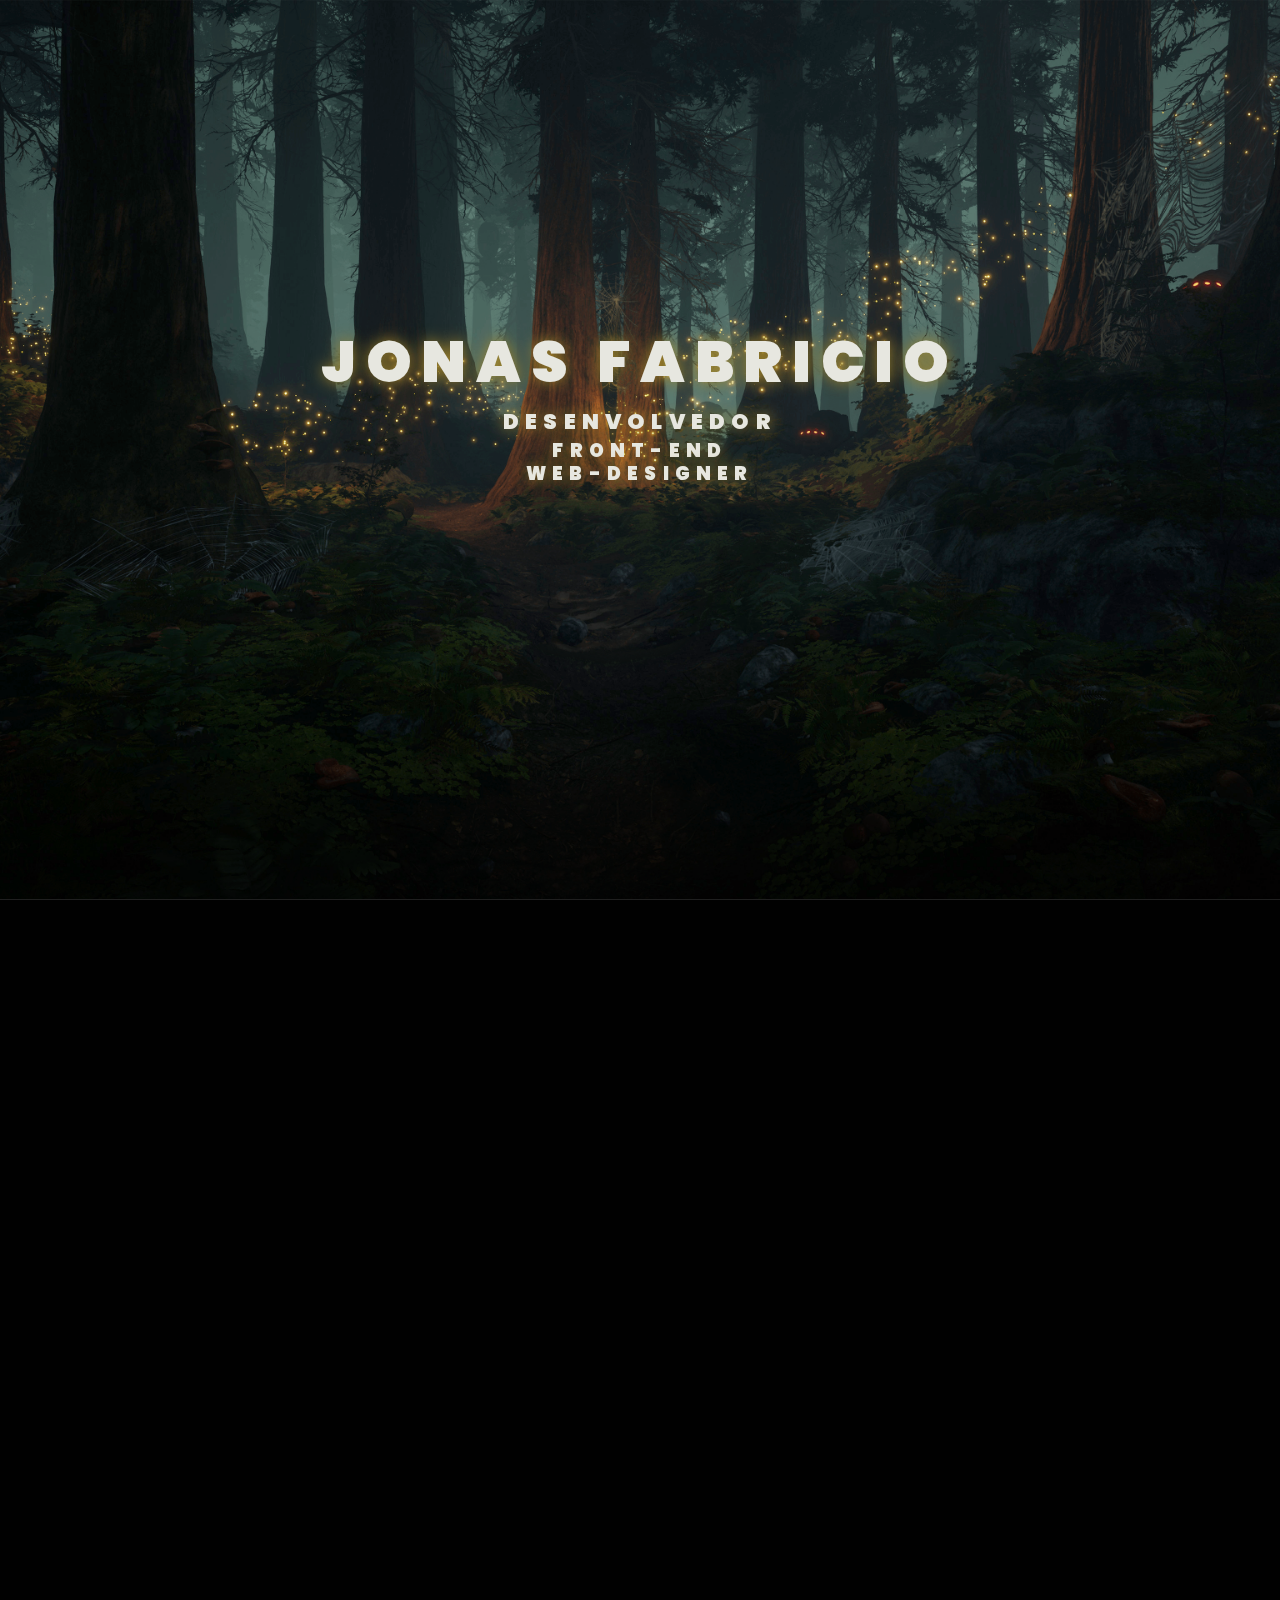
<file: index.html>
<!DOCTYPE html>
<html lang="pt-br">

<head>

	<meta charset="UTF-8">
	<meta http-equiv="X-UA-Compatible" content="IE=edge">
	<meta name="viewport" content="width=device-width, initial-scale=1.0">

	<title>Dev</title>
	<link rel="icon" type="image/x-icon" href="img/icons8-dev-50.png">
	<link rel="stylesheet" href="main.css">
	<link rel="stylesheet" href="style.css">
	<link rel="stylesheet" href="formacao.css">

	<script src="libs/gsap/gsap.min.js" defer></script>
	<script src="libs/gsap/ScrollTrigger.min.js" defer></script>
	<script src="libs/gsap/ScrollSmoother.min.js" defer></script>

	<script src="js/app.js" defer></script>


	<link rel="stylesheet" href="https://cdnjs.cloudflare.com/ajax/libs/font-awesome/6.3.0/css/all.min.css">
	<script src="script.js" defer></script>

	<script src="https://ajax.googleapis.com/ajax/libs/jquery/2.1.1/jquery.min.js"></script>

</head>


<body id="first">

	<div class="wrapper">
		<div class="content">

			<header class="main-header">

				<div class="layers">
					<div class="layer__header">
						<div class="layers__title">JONAS FABRICIO</div>
						<div class="layers__caption3">DESENVOLVEDOR</div>
						<div class="layers__caption1">FRONT-END</div>
						<div class="layers__caption2">WEB-DESIGNER</div>


					</div>
					<div class="layer layers__base" style="background-image: url(img/layer-base.png);"></div>
					<div class="layer layers__middle" style="background-image: url(img/layer-middle.png);"></div>
					<div class="layer layers__front" style="background-image: url(img/layer-front.png);"></div>
				</div>

			</header>

			<section class="main-article" style="background-color: rgb(31, 31, 31); ">

				<div class="main-article__content">

					<h2 class="main-article__header">Sobre</h2>
					<p class="main-article__paragraph">Trabalhando como Web-designer e Front-end, responsável por projetar e criar sites e elementos visuais. Isso inclui o layout, a aparência e a usabilidade de uma página na internet.
						<br<br>
							Proporcionando a navegabilidade e a interatividade do site, garantindo que os visitantes possam acessar facilmente o conteúdo desejado. Isso pode envolver a criação de menus de navegação intuitivos, botões de chamada à ação e outros elementos interativos.
							<br>
							Criar site 100% responsivo, ou seja, que se adapte bem a diferentes dispositivos, como computadores, tablets e smartphones. Isso envolve a criação de layouts flexíveis.
					</p>

				</div>

			</section>

			<section class="main-article2" style="background-color: rgb(31, 31, 31); ">
				<h1 class="main-article__header2">Projetos</h1>

				<div class="wrapper">
					<i id="left" class="fa-solid fa-angle-left"></i>

					<ul class="carousel">

						<li class="card">
							<div class="img"><img src="images/portfolio.png" alt="img" draggable="false"></div>
							<h2>Portfolio</h2>
							<a href="https://precious-peony-26746d.netlify.app/" target="_blank">Visualizar</a>
						</li>

						<li class="card">
							<div class="img"><img src="images/tv-ao-vivo.png" alt="img" draggable="false"></div>
							<h2>Entretenimentos</h2>
							<a href="https://assistirtvonline.infinityfreeapp.com/" target="_blank">Visualizar</a>
						</li>

						<li class="card">
							<div class="img"><img src="images/Puro e exótico.png" alt="img" draggable="false"></div>
							<h2>Landing pages</h2>
							<a href="https://velvety-cat-c1b8b3.netlify.app/" target="_blank">Visualizar</a>
						</li>

						<li class="card">
							<div class="img"><img src="images/portfolio-exerci-2.png" alt="img" draggable="false"></div>
							<h2>Portfolio</h2>
							<a href="https://bejewelled-begonia-cb17b6.netlify.app/" target="_blank">Visualizar</a>
						</li>

						<li class="card">
							<div class="img"><img src="images/Training .png" alt="img" draggable="false"></div>
							<h2>Atividades físicas</h2>
							<a href="https://leafy-gnome-72eb40.netlify.app/" target="_blank">Visualizar</a>
						</li>

					</ul>

					<i id="right" class="fa-solid fa-angle-right"></i>
				</div>

			</section>

			<section class="main-article" style="background-color: rgb(31, 31, 31); ">

				<div class="main4">

					<h1 class="main-article__header2" style="margin-bottom: 50px;">Formação</h1>

					<ul class="faculdade-lista">
						<li class="faculdade">
							<span class="faculdade-tipo">Tecnólogo</span>
							<h3 class="faculdade-curso">Análise e Desenvolvimento de Sistemas</h3>
							<span class="faculdade-tipo">Cursando</span>
							<span class="faculdade-instituicao">Anhembi Morumbi</span>
						</li>
						<li class="faculdade">
							<span class="faculdade-tipo">Cursos Intensivo</span>
							<h3 class="faculdade-curso">Front-end</h3>
							<span class="faculdade-tipo">100h - Cursando</span>
							<span class="faculdade-instituicao">Origamid</span>
						</li>
						<li class="faculdade">
							<span class="faculdade-tipo">Cursos Intensivo</span>
							<h3 class="faculdade-curso">Web-designer</h3>
							<span class="faculdade-tipo">55h - Cursando</span>
							<span class="faculdade-instituicao">Origamid</span>
						</li>
					</ul>

				</div>
			</section>

			<section class="main-article" style="background-color: rgb(31, 31, 31); ">

				<div class="main4">

					<h1 class="main-article__header2" style="margin-bottom: 50px;">Contato</h1>

					<ul class="faculdade-lista2">
						<a target="_blank" href="https://wa.me/11 961772771" class="faculdade2">
							<svg xmlns="http://www.w3.org/2000/svg" x="0px" y="0px" width="55" height="55" viewBox="0 0 24 24">
								<path d="M19.077,4.928C17.191,3.041,14.683,2.001,12.011,2c-5.506,0-9.987,4.479-9.989,9.985 c-0.001,1.76,0.459,3.478,1.333,4.992L2,22l5.233-1.237c1.459,0.796,3.101,1.215,4.773,1.216h0.004 c5.505,0,9.986-4.48,9.989-9.985C22.001,9.325,20.963,6.816,19.077,4.928z M16.898,15.554c-0.208,0.583-1.227,1.145-1.685,1.186 c-0.458,0.042-0.887,0.207-2.995-0.624c-2.537-1-4.139-3.601-4.263-3.767c-0.125-0.167-1.019-1.353-1.019-2.581 S7.581,7.936,7.81,7.687c0.229-0.25,0.499-0.312,0.666-0.312c0.166,0,0.333,0,0.478,0.006c0.178,0.007,0.375,0.016,0.562,0.431 c0.222,0.494,0.707,1.728,0.769,1.853s0.104,0.271,0.021,0.437s-0.125,0.27-0.249,0.416c-0.125,0.146-0.262,0.325-0.374,0.437 c-0.125,0.124-0.255,0.26-0.11,0.509c0.146,0.25,0.646,1.067,1.388,1.728c0.954,0.85,1.757,1.113,2.007,1.239 c0.25,0.125,0.395,0.104,0.541-0.063c0.146-0.166,0.624-0.728,0.79-0.978s0.333-0.208,0.562-0.125s1.456,0.687,1.705,0.812 c0.25,0.125,0.416,0.187,0.478,0.291C17.106,14.471,17.106,14.971,16.898,15.554z"></path>
							</svg>
							<h1>Whatsapp</h1>

						</a>

						<a target="_blank" href="https://www.linkedin.com/in/jonas-fabricio-dos-santos-2734b4236/" class="faculdade2">
							<svg xmlns="http://www.w3.org/2000/svg" x="0px" y="0px" width="55" height="55" viewBox="0 0 24 24">
								<path d="M19,3H5C3.895,3,3,3.895,3,5v14c0,1.105,0.895,2,2,2h14c1.105,0,2-0.895,2-2V5C21,3.895,20.105,3,19,3z M9,17H6.477v-7H9 V17z M7.694,8.717c-0.771,0-1.286-0.514-1.286-1.2s0.514-1.2,1.371-1.2c0.771,0,1.286,0.514,1.286,1.2S8.551,8.717,7.694,8.717z M18,17h-2.442v-3.826c0-1.058-0.651-1.302-0.895-1.302s-1.058,0.163-1.058,1.302c0,0.163,0,3.826,0,3.826h-2.523v-7h2.523v0.977 C13.93,10.407,14.581,10,15.802,10C17.023,10,18,10.977,18,13.174V17z"></path>
							</svg>
							<h1>Linkedin</h1>
						</a>

						<a target="_blank" href="https://github.com/jonasfab" class="faculdade2">
							<svg xmlns="http://www.w3.org/2000/svg" x="0px" y="0px" width="55" height="55" viewBox="0 0 64 64">
								<path d="M32 6C17.641 6 6 17.641 6 32c0 12.277 8.512 22.56 19.955 25.286-.592-.141-1.179-.299-1.755-.479V50.85c0 0-.975.325-2.275.325-3.637 0-5.148-3.245-5.525-4.875-.229-.993-.827-1.934-1.469-2.509-.767-.684-1.126-.686-1.131-.92-.01-.491.658-.471.975-.471 1.625 0 2.857 1.729 3.429 2.623 1.417 2.207 2.938 2.577 3.721 2.577.975 0 1.817-.146 2.397-.426.268-1.888 1.108-3.57 2.478-4.774-6.097-1.219-10.4-4.716-10.4-10.4 0-2.928 1.175-5.619 3.133-7.792C19.333 23.641 19 22.494 19 20.625c0-1.235.086-2.751.65-4.225 0 0 3.708.026 7.205 3.338C28.469 19.268 30.196 19 32 19s3.531.268 5.145.738c3.497-3.312 7.205-3.338 7.205-3.338.567 1.474.65 2.99.65 4.225 0 2.015-.268 3.19-.432 3.697C46.466 26.475 47.6 29.124 47.6 32c0 5.684-4.303 9.181-10.4 10.4 1.628 1.43 2.6 3.513 2.6 5.85v8.557c-.576.181-1.162.338-1.755.479C49.488 54.56 58 44.277 58 32 58 17.641 46.359 6 32 6zM33.813 57.93C33.214 57.972 32.61 58 32 58 32.61 58 33.213 57.971 33.813 57.93zM37.786 57.346c-1.164.265-2.357.451-3.575.554C35.429 57.797 36.622 57.61 37.786 57.346zM32 58c-.61 0-1.214-.028-1.813-.07C30.787 57.971 31.39 58 32 58zM29.788 57.9c-1.217-.103-2.411-.289-3.574-.554C27.378 57.61 28.571 57.797 29.788 57.9z"></path>
							</svg>
							<h1>Github</h1>

						</a>

						<a target="_blank" href="https://www.youtube.com/channel/UC1qAzaC_Hzfq62IYy0kEe7A" class="faculdade2">
							<svg xmlns="http://www.w3.org/2000/svg" x="0px" y="0px" width="55" height="55" viewBox="0 0 24 24">
								<path d="M 5.6796875 2 L 7.1582031 7.34375 L 7.1582031 9.90625 L 8.4394531 9.90625 L 8.4394531 7.34375 L 9.9375 2 L 8.6464844 2 L 8.109375 4.4316406 C 7.958375 5.1416406 7.8623594 5.6462656 7.8183594 5.9472656 L 7.7792969 5.9472656 C 7.7162969 5.5262656 7.6202813 5.017875 7.4882812 4.421875 L 6.9707031 2 L 5.6796875 2 z M 11.431641 4.0175781 C 10.997641 4.0175781 10.647859 4.1023906 10.380859 4.2753906 C 10.113859 4.4473906 9.9170156 4.7226094 9.7910156 5.0996094 C 9.6660156 5.4766094 9.6035156 5.9756563 9.6035156 6.5976562 L 9.6035156 7.4375 C 9.6035156 8.0525 9.6575781 8.5450156 9.7675781 8.9160156 C 9.8775781 9.2870156 10.063219 9.5603281 10.324219 9.7363281 C 10.585219 9.9123281 10.944344 10 11.402344 10 C 11.848344 10 12.202891 9.9132344 12.462891 9.7402344 C 12.722891 9.5672344 12.911344 9.295875 13.027344 8.921875 C 13.143344 8.547875 13.201172 8.0535 13.201172 7.4375 L 13.201172 6.5976562 C 13.201172 5.9766562 13.142437 5.4794687 13.023438 5.1054688 C 12.904438 4.7324687 12.715031 4.45725 12.457031 4.28125 C 12.199031 4.10525 11.858641 4.0175781 11.431641 4.0175781 z M 13.878906 4.1308594 L 13.878906 8.4453125 C 13.878906 8.9793125 13.968391 9.3720469 14.150391 9.6230469 C 14.332391 9.8740469 14.615047 10 14.998047 10 C 15.550047 10 15.966187 9.7332188 16.242188 9.1992188 L 16.269531 9.1992188 L 16.382812 9.90625 L 17.400391 9.90625 L 17.400391 4.1308594 L 16.101562 4.1308594 L 16.101562 8.71875 C 16.051563 8.82575 15.975094 8.9134219 15.871094 8.9824219 C 15.767094 9.0524219 15.659875 9.0859375 15.546875 9.0859375 C 15.414875 9.0859375 15.320672 9.031875 15.263672 8.921875 C 15.206672 8.811875 15.177734 8.6271406 15.177734 8.3691406 L 15.177734 4.1308594 L 13.878906 4.1308594 z M 11.402344 4.9121094 C 11.584344 4.9121094 11.713156 5.0072187 11.785156 5.1992188 C 11.857156 5.3902187 11.892578 5.694375 11.892578 6.109375 L 11.892578 7.9082031 C 11.892578 8.3352031 11.857156 8.6440312 11.785156 8.8320312 C 11.713156 9.0200312 11.585297 9.1142344 11.404297 9.1152344 C 11.222297 9.1152344 11.096344 9.0200313 11.027344 8.8320312 C 10.957344 8.6440313 10.923828 8.3352031 10.923828 7.9082031 L 10.923828 6.109375 C 10.923828 5.695375 10.95925 5.3912188 11.03125 5.1992188 C 11.10325 5.0082187 11.226344 4.9121094 11.402344 4.9121094 z M 5 11 C 3.9 11 3 11.9 3 13 L 3 20 C 3 21.1 3.9 22 5 22 L 19 22 C 20.1 22 21 21.1 21 20 L 21 13 C 21 11.9 20.1 11 19 11 L 5 11 z M 12.048828 13 L 13.105469 13 L 13.105469 15.568359 L 13.113281 15.568359 C 13.208281 15.382359 13.344531 15.233141 13.519531 15.119141 C 13.694531 15.005141 13.883938 14.949219 14.085938 14.949219 C 14.345937 14.949219 14.549266 15.01825 14.697266 15.15625 C 14.845266 15.29425 14.953531 15.517219 15.019531 15.824219 C 15.085531 16.132219 15.117187 16.559469 15.117188 17.105469 L 15.117188 17.876953 L 15.119141 17.876953 C 15.119141 18.603953 15.030469 19.136516 14.855469 19.478516 C 14.680469 19.820516 14.408109 19.992188 14.037109 19.992188 C 13.830109 19.992188 13.642656 19.944609 13.472656 19.849609 C 13.302656 19.754609 13.174844 19.623984 13.089844 19.458984 L 13.066406 19.458984 L 12.955078 19.919922 L 12.048828 19.919922 L 12.048828 13 z M 5.4863281 13.246094 L 8.7382812 13.246094 L 8.7382812 14.130859 L 7.6484375 14.130859 L 7.6484375 19.919922 L 6.5761719 19.919922 L 6.5761719 14.130859 L 5.4863281 14.130859 L 5.4863281 13.246094 z M 17.097656 14.951172 C 17.473656 14.951172 17.762844 15.020203 17.964844 15.158203 C 18.165844 15.296203 18.307625 15.511734 18.390625 15.802734 C 18.472625 16.094734 18.513672 16.497719 18.513672 17.011719 L 18.513672 17.847656 L 16.677734 17.847656 L 16.677734 18.095703 C 16.677734 18.408703 16.686078 18.642828 16.705078 18.798828 C 16.724078 18.954828 16.762312 19.069625 16.820312 19.140625 C 16.878312 19.212625 16.967844 19.248047 17.089844 19.248047 C 17.253844 19.248047 17.366734 19.183641 17.427734 19.056641 C 17.488734 18.929641 17.522344 18.718875 17.527344 18.421875 L 18.474609 18.476562 C 18.479609 18.518563 18.482422 18.578344 18.482422 18.652344 C 18.482422 19.103344 18.358328 19.440109 18.111328 19.662109 C 17.864328 19.885109 17.517406 19.996094 17.066406 19.996094 C 16.525406 19.996094 16.145734 19.825328 15.927734 19.486328 C 15.709734 19.147328 15.601562 18.623109 15.601562 17.912109 L 15.601562 17.060547 C 15.601562 16.328547 15.714453 15.794031 15.939453 15.457031 C 16.164453 15.120031 16.551656 14.951172 17.097656 14.951172 z M 8.4101562 15.044922 L 9.5097656 15.044922 L 9.5097656 18.625 C 9.5097656 18.842 9.5340312 18.997844 9.5820312 19.089844 C 9.6300313 19.182844 9.7083125 19.228516 9.8203125 19.228516 C 9.9153125 19.228516 10.008703 19.199625 10.095703 19.140625 C 10.183703 19.082625 10.246062 19.007969 10.289062 18.917969 L 10.289062 15.044922 L 11.388672 15.044922 L 11.388672 19.919922 L 11.386719 19.919922 L 10.527344 19.919922 L 10.433594 19.322266 L 10.408203 19.322266 C 10.174203 19.774266 9.8244219 20 9.3574219 20 C 9.0334219 20 8.7965781 19.893641 8.6425781 19.681641 C 8.4885781 19.469641 8.4101563 19.1375 8.4101562 18.6875 L 8.4101562 15.044922 z M 17.074219 15.693359 C 16.957219 15.693359 16.870453 15.728875 16.814453 15.796875 C 16.758453 15.865875 16.721125 15.978766 16.703125 16.134766 C 16.684125 16.290766 16.675781 16.527703 16.675781 16.845703 L 16.675781 17.195312 L 17.478516 17.195312 L 17.478516 16.845703 C 17.478516 16.532703 17.468266 16.296766 17.447266 16.134766 C 17.427266 15.972766 17.388031 15.858969 17.332031 15.792969 C 17.276031 15.726969 17.191219 15.693359 17.074219 15.693359 z M 13.591797 15.728516 C 13.485797 15.728516 13.388828 15.770469 13.298828 15.855469 C 13.208828 15.940469 13.144422 16.049641 13.107422 16.181641 L 13.107422 18.949219 C 13.155422 19.034219 13.217922 19.097625 13.294922 19.140625 C 13.371922 19.182625 13.453922 19.205078 13.544922 19.205078 C 13.661922 19.205078 13.753266 19.163125 13.822266 19.078125 C 13.891266 18.993125 13.941703 18.850437 13.970703 18.648438 C 13.999703 18.447437 14.013672 18.1675 14.013672 17.8125 L 14.013672 17.185547 C 14.013672 16.803547 14.002516 16.509734 13.978516 16.302734 C 13.954516 16.095734 13.911562 15.946375 13.851562 15.859375 C 13.790563 15.772375 13.703797 15.728516 13.591797 15.728516 z"></path>
							</svg>
							<h1>Youtube</h1>

						</a>

						<a target="_blank" href="https://www.instagram.com/jonasfab.dossantos.5/" class="faculdade2">
							<svg xmlns="http://www.w3.org/2000/svg" x="0px" y="0px" width="55" height="55" viewBox="0 0 24 24">
								<path d="M 8 3 C 5.239 3 3 5.239 3 8 L 3 16 C 3 18.761 5.239 21 8 21 L 16 21 C 18.761 21 21 18.761 21 16 L 21 8 C 21 5.239 18.761 3 16 3 L 8 3 z M 18 5 C 18.552 5 19 5.448 19 6 C 19 6.552 18.552 7 18 7 C 17.448 7 17 6.552 17 6 C 17 5.448 17.448 5 18 5 z M 12 7 C 14.761 7 17 9.239 17 12 C 17 14.761 14.761 17 12 17 C 9.239 17 7 14.761 7 12 C 7 9.239 9.239 7 12 7 z M 12 9 A 3 3 0 0 0 9 12 A 3 3 0 0 0 12 15 A 3 3 0 0 0 15 12 A 3 3 0 0 0 12 9 z"></path>
							</svg>
							<h1>Instagram</h1>
						</a>

						<a href="CV-Jonas Fabricio dos Santos.pdf" download="Currículo do Jonas Fabricio" class="faculdade2">
							<img width="45" height="45" src="png_0r88v.png" />
							<h1>Currículo</h1>
						</a>
					</ul>

				</div>
			</section>

			<section class="main-article" style="background-color: rgb(31, 31, 31); ">
				<div class="copy">© Dev. Alguns direitos reservados.</div>

			</section>

		</div>
	</div>



	<!--esconder Menu-->
	<script>
		var espera = 50;
		var timeout = null;

		$(window).bind('scroll', function () {
			clearTimeout(timeout);
			timeout = setTimeout(function () {

				if ($(window).scrollTop() > 60) {
					$('.scroll-aparecer').animate({ opacity: "1", height: "85px", cursor: "pointer" });
				}
				else {
					$('.scroll-aparecer').animate({ opacity: "0", height: "0" });
				}


			}, espera);
		});
	</script>

	<div class="scroll-aparecer">
		<a href="#first"><span id="mouse"></span></a>
	</div>


</body>

</html>
</file>
<file: main.css>
* {
  margin: 0;
  padding: 0;
  box-sizing: border-box;
}
:root {
  --index: calc(1vw + 1vh);
  --text: #e7e7e0;
  --transition: transform 0.75s cubic-bezier(0.075, 0.5, 0, 1);
}
@font-face {
  font-family: raleway_f;
  src: url(../fonts/raleway-regular.woff2);
}
@font-face {
  font-family: raleway_f;
  src: url(../fonts/raleway-black.woff2);
  font-weight: 900;
}
body {
  background-color: #010101;
  font-family: raleway_f, sans-serif;
  line-height: 1.55;
}

.layers {
  height: 100vh;
  display: flex;
  align-items: center;
  justify-content: center;
  text-align: center;
  overflow: hidden;
  position: relative;
}
.layer {
  height: 100%;
  width: 100%;
  position: absolute;
  background-size: cover;
  background-position: center;
  will-change: transform;
  z-index: 2;
  transition: var(--transition);
}
.layers__base {
  transform: translate3d(0, calc(var(--scrollTop) / 1.6), 0);
  z-index: 0;
}
.layers__middle {
  transform: translate3d(0, calc(var(--scrollTop) / 2.5), 0);
}
.layers__front {
  transform: translate3d(0, calc(var(--scrollTop) / 5.7), 0);
}
.layer__header {
  z-index: 1;
  transform: translate3d(0, calc(var(--scrollTop) / 2), 0);
  transition: var(--transition);
  will-change: transform;
  text-transform: uppercase;
  font-weight: 900;
  color: var(--text);
  text-shadow: 0 0 15px #9d822b;
}
.layers__title {
  font-size: calc(var(--index) * 2.65);
  letter-spacing: calc(var(--index) / 2.25);

  padding-bottom: 15px;
}
.layers__caption3 {
  font-size: calc(var(--index) * 0.99);
  letter-spacing: calc(var(--index) / 3.5);
  margin-top: calc(var(--index) * -0.75);

  padding-bottom: 15px;
}
.layers__caption1 {
  font-size: calc(var(--index) / 1.175);
  letter-spacing: calc(var(--index) / 3.5);
  margin-top: calc(var(--index) * -0.75);

  padding-bottom: 10px;
}
.layers__caption2 {
  font-size: calc(var(--index) / 1.175);
  letter-spacing: calc(var(--index) / 3.5);
  margin-top: calc(var(--index) * -0.75);

  padding-bottom: 95px;
}
section {
  width: 100%;
  height: 100%;
}
.main-article {
  --main-article-transform: translate3d(0, calc(var(--scrollTop) / -7.5), 0);
  min-height: 100%;
  padding-top: 150px;
  background-size: cover;
  background-position: center;
  color: var(--text);
  display: flex;
  justify-content: center;
  align-items: center;
  position: relative;
  text-align: center;
  /* Update: */
  top: -1px;
  z-index: 10;
}
.main-article__header {
  text-transform: uppercase;
  font-size: calc(var(--index) * 1.3);
  letter-spacing: calc(var(--index) / 7.5);
  transform: var(--main-article-transform);
  transition: var(--transition);
  margin-top: calc(var(--index) / 1.5);
  will-change: transform;
}
.main-article__header2 {
  text-transform: uppercase;
  font-size: calc(var(--index) * 1.3);

  will-change: transform;
}
.main4 {
  padding: 10px;
}
.main-article__paragraph {
  max-width: calc(var(--index) * 50);
  font-size: calc(var(--index) * 0.9);
  margin-top: calc(var(--index) / 1.5);
  transform: var(--main-article-transform);
  transition: var(--transition);
  will-change: transform;
}
.content {
  will-change: transform;
}
.copy {
  position: absolute;
  bottom: calc(var(--index) * 2.5);
  opacity: 0.45;
  font-size: calc(var(--index) * 0.75);
  letter-spacing: calc(var(--index) / 37.5);
}

.main-article2 {
  --main-article-transform: translate3d(0, calc(var(--scrollTop) / -7.5), 0);
  min-height: 100%;
  padding-top: 150px;
  background-size: cover;
  background-position: center;
  color: var(--text);
  display: inline-block;
  justify-content: center;
  align-items: center;
  position: relative;
  text-align: center;
  /* Update: */
  top: -1px;
  z-index: 10;
}
.main-article2__header {
  text-transform: uppercase;
  font-size: calc(var(--index) * 1.8);
  letter-spacing: calc(var(--index) / 7.5);
  transform: var(--main-article-transform);
  transition: var(--transition);
  margin-top: calc(var(--index) / 0.5);
  will-change: transform;
}
.main-article2__paragraph {
  max-width: calc(var(--index) * 50);
  font-size: calc(var(--index) * 0.9);

  transform: var(--main-article-transform);
  transition: var(--transition);
  will-change: transform;
}
@media screen and (max-width: 890px) {
  .layers__title {
    font-size: calc(var(--index) * 3.1);
  }
  .layers__caption3 {
    font-size: calc(var(--index) * 1.1);
  }
  .layers__caption1 {
    font-size: calc(var(--index) * 0.95);
  }
  .layers__caption2 {
    font-size: calc(var(--index) * 0.95);
  }
  .main-article__header {
    font-size: calc(var(--index) * 1.5);
  }
  .main-article__header2 {
    font-size: calc(var(--index) * 1.5);
  }

  .main-article__paragraph {
    max-width: calc(var(--index) * 30);
    font-size: calc(var(--index) * 1.3);
  }

  .main-article2__header {
    font-size: calc(var(--index) * 0.8);
  }
  .main-article2__paragraph {
    font-size: calc(var(--index) * 1.3);
  }
  .copy {
    font-size: calc(var(--index) * 1.3);
  }
}
</file>
<file: style.css>
/* Import Google font - Poppins */
@import url("https://fonts.googleapis.com/css2?family=Poppins:wght@400;500;600&display=swap");
* {
  margin: 0;
  padding: 0;
  box-sizing: border-box;
  font-family: "Poppins", sans-serif;
  scroll-behavior: smooth;
}
body {
  display: flex;

  align-items: center;
  justify-content: center;
}

body::-webkit-scrollbar {
  overflow: hidden;
  overflow-x: auto;
  display: none;
}

/* fim Animation  hamburger menu */

#mouse {
  display: block;
  width: 22px;
  height: 40px;
  border-radius: 20px;
  border: 4px solid #9d822b;
  text-align: center;
  position: fixed;
  left: 0px;
  right: 0px;
  bottom: 20px;
  margin: 0px 50px 0px auto;
}

#mouse::before {
  content: "";
  display: inline-block;
  width: 4px;
  height: 8px;
  position: relative;
  border-radius: 2px;
  background: #9d822b;
  animation-name: mouse;
  animation-duration: 0.7s;
  animation-iteration-count: infinite;
}

@keyframes mouse {
  from {
    top: 0px;
  }

  to {
    top: 1px;
  }
}
.scroll-aparecer {
  position: fixed;

  display: block;
  opacity: 0;
}

.wrapper {
  width: 100%;
  position: relative;
}
.wrapper i {
  top: 50%;
  height: 50px;
  width: 50px;
  cursor: pointer;
  font-size: 1.25rem;
  position: absolute;
  text-align: center;
  line-height: 50px;
  background: #636363;
  border-radius: 50%;
  box-shadow: 0 3px 6px rgba(0, 0, 0, 0.23);
  transform: translateY(-50%);
  transition: transform 0.1s linear;
}
.wrapper i:active {
  transform: translateY(-50%) scale(0.85);
}
.wrapper i:first-child {
  left: 10px;
}
.wrapper i:last-child {
  right: 10px;
}
.wrapper i:hover {
  color: #9d822b;
}
.wrapper .carousel {
  display: grid;
  grid-auto-flow: column;
  grid-auto-columns: calc((100% / 3) - 20px);
  overflow-x: auto;
  margin: 40px;
  scroll-snap-type: x mandatory;
  gap: 16px;
  border-radius: 8px;
  scroll-behavior: smooth;
  scrollbar-width: none;
}
.carousel::-webkit-scrollbar {
  display: none;
}
.carousel.no-transition {
  scroll-behavior: auto;
}
.carousel.dragging {
  scroll-snap-type: none;
  scroll-behavior: auto;
}
.carousel.dragging .card {
  cursor: grab;
  user-select: none;
}
.carousel :where(.card, .img) {
  display: flex;
  justify-content: center;
  align-items: center;
}
.carousel .card {
  scroll-snap-align: start;
  height: 290px;
  list-style: none;
  background: #e7e7e0;
  padding: 5px 0px 0px 0px;
  padding-bottom: 15px;
  flex-direction: column;
  border-radius: 8px;
}

.card .img img {
  width: 100%;

  height: 180px;
  border-radius: 5px;
  object-fit: fill;
  border: 4px solid #fff;
}
.carousel .card h2 {
  font-weight: 500;
  font-size: 17px;
  margin: 20px 0 5px;
  color: #6a6d78;
}
.carousel .card a {
  color: #e7e7e0;
  font-size: 1rem;
  text-decoration: none;
  background: #626863;
  padding: 5px 20px;
  border-radius: 3px;
}
.carousel .card a:hover {
  background: #9d822b;
}
@media screen and (max-width: 900px) {
  .wrapper .carousel {
    grid-auto-columns: calc((100% / 2) - 9px);
  }
}
@media screen and (max-width: 600px) {
  .wrapper .carousel {
    grid-auto-columns: calc((100% / 1) - 110px);
  }
}
@media screen and (max-width: 455px) {
  .wrapper .carousel {
    grid-auto-columns: 100%;
  }
  .wrapper .carousel {
    margin: 20px;
  }
  .wrapper i:first-child {
    left: 5px;
  }
  .wrapper i:last-child {
    right: 5px;
  }

  .wrapper .carousel {
    grid-auto-columns: calc((100% / 1) - 9px);
  }
}
</file>
<file: formacao.css>
.formacao {
  background: #141414;
  color: #ffffff;
}

.formacao-container {
  max-width: 1200px;
  padding: 120px 20px;
  margin: 0 auto;
  display: grid;
  grid-template-columns: 1fr 2fr;
  gap: 100px;
  position: relative;
}

.formacao-container::after {
  content: "";
  display: block;
  width: 130px;
  height: 100px;
  background: url("../img/detalhe.svg") no-repeat center;
  position: absolute;
  bottom: -50px;
  left: 20px;
}

.formacao .subtitulo {
  color: #000000;
  max-width: 5ch;
}

.formacao-texto {
  font-size: 1.5rem;
  line-height: 1.33;
  max-width: 40ch;
  margin-bottom: 60px;
  color: #a3a3a3;
}

.formacao-texto strong {
  color: #ffffff;
}

.faculdade-lista {
  display: flex;
  flex-wrap: wrap;
  gap: 20px;
  margin-bottom: 60px;
}

.faculdade {
  flex: 1;
  background: #000000;
  padding: 20px;
  border-radius: 4px;
  display: flex;
  flex-direction: column;
}

.faculdade-tipo {
  font-size: 0.875rem;
  text-transform: uppercase;
  color: #a3a3a3;
  margin-bottom: 10px;
}

.faculdade-curso {
  flex: 1;
  font-size: 1.125rem;
  line-height: 1.4;
  margin-bottom: 40px;
  position: relative;
}

.faculdade-curso::before {
  content: "";
  display: block;
  width: 4px;
  height: 20px;
  background: #9d822b;
  position: absolute;
  left: -24px;
}

.faculdade-instituicao {
  font-size: 1.125rem;
  color: #a3a3a3;
}

.cursos {
  margin-bottom: 60px;
}

.formacao-extra h3 {
  font-size: 0.875rem;
  line-height: 1.4;
  color: #8f8f8f;
  text-transform: uppercase;
  margin-bottom: 30px;
  position: relative;
}

.formacao-extra h3::before {
  display: block;
  content: "";
  width: 24px;
  height: 24px;
  position: absolute;
  left: -36px;
  top: -4px;
}

.formacao-extra li {
  font-size: 1.125rem;
  line-height: 1.1;
  margin-bottom: 20px;
}

.formacao-extra span {
  color: #8f8f8f;
}

.cursos li {
  display: flex;
  justify-content: space-between;
}

@media (max-width: 800px) {
  .formacao-container {
    grid-template-columns: 1fr;
    padding: 60px 20px;
    gap: 40px;
  }
  .formacao .subtitulo {
    color: #ffffff;
  }
  .formacao-texto {
    font-size: 1.25rem;
  }
  .formacao-extra h3::before {
    position: initial;
    margin-bottom: 10px;
  }
}

.faculdade-lista2 {
  display: flex;
  flex-wrap: wrap;
  gap: 20px;
  margin-bottom: 60px;
}
.faculdade-lista2 a {
  text-decoration: none;
}
.faculdade2 {
  font-family: "Poppins", sans-serif;
  text-transform: uppercase;
  flex: 1;
  border: 2px solid #000000;
  justify-content: center;
  align-items: center;
  width: 130px;
  padding: 20px;
  border-radius: 4px;
  display: flex;
  flex-direction: column;
  color: #e7e7e0;
  transition: all 0.3s ease;
}
.faculdade2:hover {
  transform: scale(1.06);
  color: #9d822b;
}

.faculdade2 h1 {
  margin-top: 10px;
  font-size: 16px;
}
</file>
